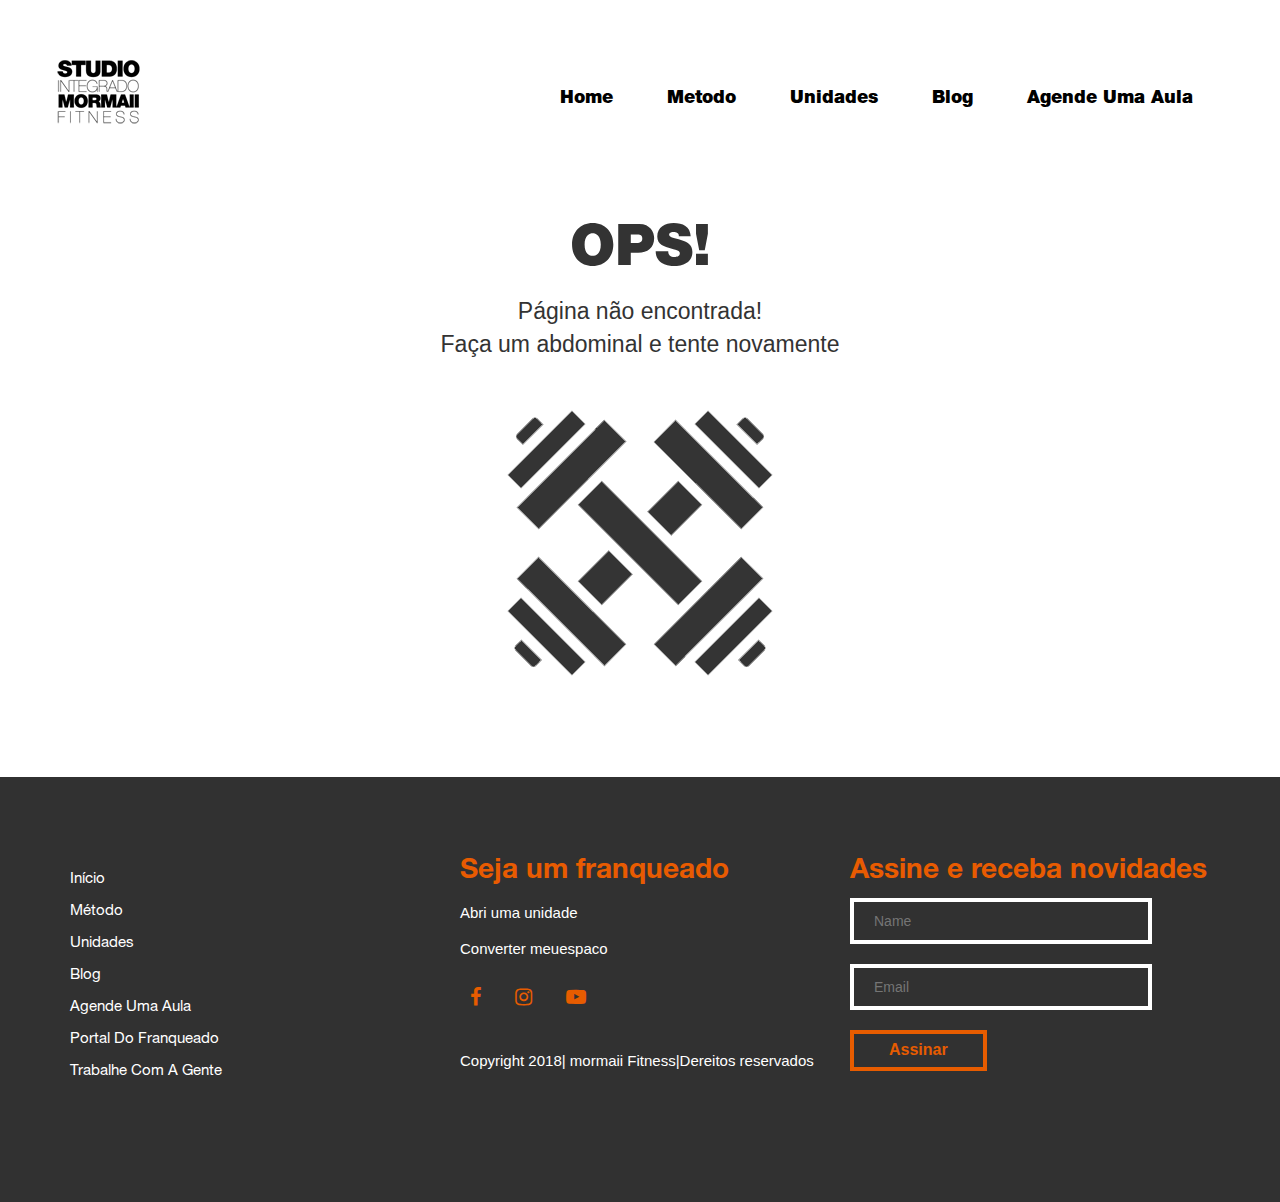
<file: opspages.html>
<html>
<head>
<title>OPS</title>
<meta charset="utf-8">
<meta name="viewport" content="width=device-width, initial-scale=1.0, maximum-scale=1.0, user-scalable=0" />
<link rel="stylesheet" href="css/style.css">
<link rel="stylesheet" href="css/bootstrap.min.css">
<link rel="stylesheet" href="css/font-awesome.min.css">
<link rel="stylesheet" href="css/slick.min.css">
<link rel="stylesheet" href="css/slick-theme.min.css">
<link rel="stylesheet" href="css/responsive.css">
</head>

<body>
<section class="padd ops-head">
  <header class="top-nav">
    <nav class="navbar"data-spy="affix" data-offset-top="90">
      <div class="container">
        <div class="navbar-header"> <a class="navbar-brand logo" href="#"><img src="images/logo-black2.png"></a> </div>
        <div class="collapse navbar-collapse" id="myNavbar">
          <ul class="nav navbar-nav navbar-right">
            <li class="active"><a href="#">Home</a></li>
            <li><a href="#">metodo </a></li>
            <li><a href="#">unidades </a></li>
            <li><a href="#">blog</a></li>
            <li class="mar-right"><a href="#">agende uma aula</a></li>
          </ul>
        </div>
      </div>
    </nav>
  </header>
  <!-- Modal Nav -->
  <div class="modal-nav-background"></div>
  <div class="modal-nav">
    <nav>
      <div class="modal-nav-container">
        <ul class="modal-nav-main-menu">
          <li><a href="#">Home</a></li>
          <li><a href="#">metodo</a></li>
          <li><a href="#">unidades</a></li>
          <li><a href="#">blog</a></li>
          <li><a href="#">agende uma aula</a></li>
        </ul>
      </div>
    </nav>
  </div>
  
  <!-- Modal Menu Button -->
  <button class="modal-menu-button">
  <div class="hamburger"> <span></span> <span></span> <span></span> </div>
  </button>
</section>
<section class="ops-height">
  <div class="container">
    <div class="row">
      <div class="col-md-12">
        <div class="ops">
          <h1>OPS!</h1>
          <p>Página não encontrada!<br>
            Faça um abdominal e tente novamente</p>
          <img src="images/ops.png"> </div>
      </div>
    </div>
  </div>
</section>
<section class="footer padd2">
  <div class="container">
    <div class="row">
      <div class="col-md-4 col-md-4">
        <div class="footer-haed">
          <ul>
            <li><a href="#">Início</a></li>
            <li><a href="#">Método </a></li>
            <li><a href="#">Unidades </a></li>
            <li><a href="#">Blog</a></li>
            <li><a href="#">agende uma aula</a></li>
            <li><a href="#">Portal do Franqueado</a></li>
            <li><a href="#">Trabalhe com a gente</a></li>
          </ul>
        </div>
      </div>
      <div class="col-md-4 col-sm-4">
        <div class="footer-haed">
          <h3>Seja um franqueado</h3>
          <p>Abri uma unidade</p>
          <p>Converter meuespaco</p>
          <div class="copyright">
            <ul class="list-icon">
              <li class="active"><a href="#"><i class="fa fa-facebook"></i></a></li>
              <li><a href="#"><i class="fa fa-instagram"></i></a></li>
              <li><a href="#"><i class="fa fa-youtube-play"></i></a></li>
            </ul>
            <p> Copyright 2018| mormaii Fitness|Dereitos reservados</p>
          </div>
        </div>
      </div>
      <div class="col-md-4 col-sm-4">
        <div class="footer-haed">
          <h3>Assine e receba novidades</h3>
          <form>
            <input type="text" name="Name" placeholder="Name">
            <input type="text" name="Email" placeholder="Email">
            <button type="button" class="btn btn-form">Assinar</button>
          </form>
        </div>
      </div>
    </div>
  </div>
</section>

<!--js---> 
<script type="text/javascript" src="js/jquery.min.js"></script> 
<script type="text/javascript" src="js/bootstrap.min.js"></script> 
<script type="text/javascript" src="js/slick.min.js"></script> 
<script type="text/javascript" src="js/custom.min.js"></script> 
<!--end of js--->

</body>
</html>
</file>
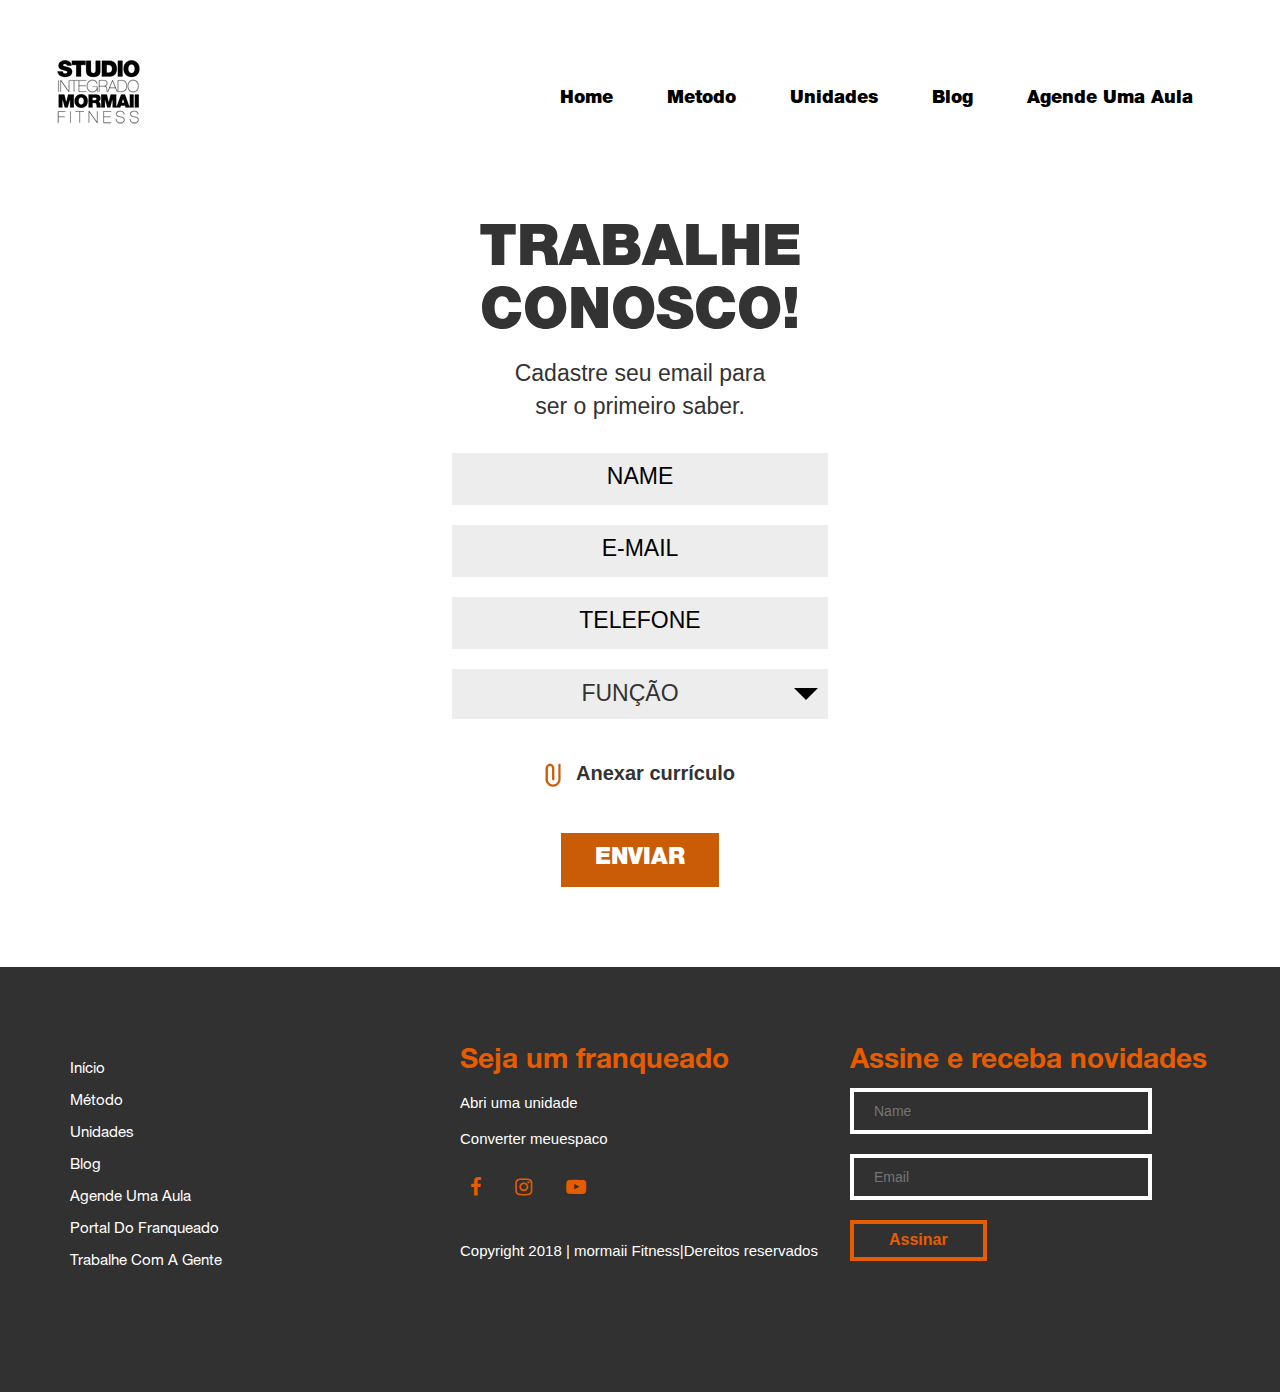
<file: Trabalhe.html>
<html>
<head>
<title>Trabalhe</title>
<meta charset="utf-8">
<meta name="viewport" content="width=device-width, initial-scale=1.0, maximum-scale=1.0, user-scalable=0" />
<link rel="stylesheet" href="css/style.css">
<link rel="stylesheet" href="css/bootstrap.min.css">
<link rel="stylesheet" href="css/font-awesome.min.css">
<link rel="stylesheet" href="css/slick.min.css">
<link rel="stylesheet" href="css/slick-theme.min.css">
<link rel="stylesheet" href="css/responsive.css">
</head>
<body>
<section class=" padd">
  <header class="top-nav">
    <nav class="navbar" data-spy="affix" data-offset-top="90">
      <div class="container">
        <div class="navbar-header"> <a class="navbar-brand logo" href="#"><img src="images/logo-black2.png"></a> </div>
        <div class="collapse navbar-collapse" id="myNavbar">
          <ul class="nav navbar-nav navbar-right">
            <li class="active"><a href="#">Home</a></li>
            <li><a href="#">metodo </a></li>
            <li><a href="#">unidades </a></li>
            <li><a href="#">blog</a></li>
            <li class="mar-right"><a href="#">agende uma aula</a></li>
          </ul>
        </div>
      </div>
    </nav>
  </header>
</section>
<!-- Modal Nav -->
<div class="modal-nav-background"></div>
<div class="modal-nav">
  <nav>
    <div class="modal-nav-container">
      <ul class="modal-nav-main-menu">
        <li><a href="#">Home</a></li>
        <li><a href="#">metodo</a></li>
        <li><a href="#">unidades</a></li>
        <li><a href="#">blog</a></li>
        <li><a href="#">agende uma aula</a></li>
      </ul>
    </div>
  </nav>
</div>
<!-- Modal Menu Button -->
<button class="modal-menu-button">
<div class="hamburger"> <span></span> <span></span> <span></span> </div>
</button>
<section class="padd2 TRABALHE">
  <div class="container">
    <div class="row">
      <div class="col-md-12">
        <div class="ops">
          <h1>TRABALHE <br>
            CONOSCO!</h1>
          <p>Cadastre seu email para<br>
            ser o primeiro saber.</p>
        </div>
        <div class="form-enver">
          <input type="type" name="name" placeholder="Name">
          <br>
          <input type="type" name="E-MAIL" placeholder="E-MAIL">
          <br>
          <input type="type" name="TELEFONE" placeholder="TELEFONE">
          <br>
          <div class="select" tabindex="1">
            <input class="selectopt" name="test" type="radio" id="opt1" checked>
            <label for="opt1" class="option">FUNÇÃO</label>
            <input class="selectopt" name="test" type="radio" id="opt2">
            <label for="opt2" class="option">FUNÇÃO1</label>
            <input class="selectopt" name="test" type="radio" id="opt3">
            <label for="opt3" class="option">FUNÇÃO2</label>
            <input class="selectopt" name="test" type="radio" id="opt4">
            <label for="opt4" class="option">FUNÇÃO3</label>
            <input class="selectopt" name="test" type="radio" id="opt5">
            <label for="opt5" class="option">FUNÇÃO4</label>
          </div>
        </div>
        <div class="buttonever">
          <div id='divHabilitSelectors' class="input-file-container">
            <input class="input-file" id="fileupload" name="files" type="file" multiple>
            <label for="fileupload" class="input-file-trigger" id='labelFU' tabindex="0"><img src="images/icon.png">Anexar currículo</label>
          </div>
          <button type="button" class="btn btn-enver-btn" >ENVIAR</button>
        </div>
      </div>
    </div>
  </div>
</section>
<section class="padd2 footer">
  <div class="container">
    <div class="row">
      <div class="col-md-4 col-sm-4">
        <div class="footer-haed">
          <ul>
            <li><a href="#">Início</a></li>
            <li><a href="#">Método </a></li>
            <li><a href="#">Unidades </a></li>
            <li><a href="#">Blog</a></li>
            <li><a href="#">agende uma aula</a></li>
            <li><a href="#">Portal do Franqueado</a></li>
            <li><a href="#">Trabalhe com a gente</a></li>
          </ul>
        </div>
      </div>
      <div class="col-md-4 col-sm-4">
        <div class="footer-haed">
          <h3>Seja um franqueado</h3>
          <p>Abri uma unidade</p>
          <p>Converter meuespaco</p>
          <div class="copyright">
            <ul class="list-icon">
              <li class="active"><a href="#"><i class="fa fa-facebook"></i></a></li>
              <li><a href="#"><i class="fa fa-instagram"></i></a></li>
              <li><a href="#"><i class="fa fa-youtube-play"></i></a></li>
            </ul>
            <p> Copyright 2018 | mormaii Fitness|Dereitos reservados</p>
          </div>
        </div>
      </div>
      <div class="col-md-4 col-sm-4">
        <div class="footer-haed">
          <h3>Assine e receba novidades</h3>
          <form>
            <input type="text" name="Name" placeholder="Name">
            <input type="text" name="Email" placeholder="Email">
            <button type="button" class="btn btn-form">Assinar</button>
          </form>
        </div>
      </div>
    </div>
  </div>
</section>
<!--js---> 
<script type="text/javascript" src="js/jquery.min.js"></script> 
<script type="text/javascript" src="js/bootstrap.min.js"></script> 
<script type="text/javascript" src="js/slick.min.js"></script> 
<script type="text/javascript" src="js/custom.min.js"></script> 
<!--end of js--->

</body>
</html>
</file>
<file: css/style.css>
body{margin:0px!important; padding:0px!important; overflow-x:hidden;}
@font-face {
			font-family: 'HBK';
			src: url("../helv/HelveticaNeueLT-BLACK.otf");
		}
		@font-face {
			font-family: 'HR';
			src: url("../helv/HelveticaNeueLTStd-ROMAN.otf");
		}
		@font-face {
			font-family: 'HB';
			src: url("../helv/HelveticaNeueLTStd-BOLD.otf");}
/*css home pages*/

.video-back{background-image: url(../images/banner.jpg); position: relative;
    background-repeat: no-repeat;
    background-size: cover;}
.video-back:before{position: absolute!important; content:""!important; top:0px; bottom:0px; right:0px;left:0px;
background-color: rgba(255, 255, 255, 0.79);} 
.padd{padding-top:56px;}
.text-slder .slick-prev{display:none!important;}
.text-slder .slick-next{display:none!important;}
.text-slder.slick-initialized .slick-slide:focus{outline:none!important;}
.text-slder.slick-initialized .slick-slide{height:215px!important;}
#myModal .modal-content{margin-top:122px!important;}
.top-nav .nav{padding-top:20px;}
.affix{width:100%; top:0px; background-color:#fff;z-index: 99999999;     padding: 20px 40px;}
.logo{margin-left: 17px; padding:0px!important;}
.affix .logo{padding:0px!important;}
.logo:hover{background-color:transparent!important;}
.top-nav .nav li a{color:#000; text-transform: capitalize; padding: 10px 15px!important; font-size: 18px;
   border: 2px solid transparent; font-family:'HBK','Arial','sans-serif';}
 .top-nav .nav li a:hover{border:2px solid#e75c00; background-color: transparent; padding: 10px 15px!important;
    font-size: 18px;}

     .top-nav .nav li a:focus{border:2px solid#e75c00; background-color: transparent; padding: 10px 15px!important;
    font-size: 18px;}


     .top-nav .nav li a:active{border:2px solid#e75c00; background-color: transparent; padding: 10px 15px!important;
    font-size: 18px;}
      .top-nav .nav li{margin-right: 20px;}
  .main-row61{display:none!important;}
.main-row61 .slick-initialized .slick-slide{height:500px!important;}
.button9 .btn-respo{background-color:#e75c01;      font-size: 20px;
    color: #fff;
    border-radius: 0px;     border-radius: 0px;
    padding: 10px 20px;}
    .button9 .btn-respo:hover{color:#fff;}
    .button9 .btn-respo:focus{color:#fff;}
  .button9 {background-color:#313131;    padding-top: 15px;
    padding-bottom: 19px; border-top:2px solid #fff;   
    font-family: 'HBK','Arial','sans-serif';}
.button9{text-align:center;     display: none;}
.multipal-img img{width:100%;}
.multipal-img{display:none;}
 .top-nav .nav .mar-right{margin-right: 0px;}
 .text h1{font-size: 180px;
    font-weight: 800;
    line-height: 156px;
    text-transform: uppercase; font-family: 'HBK','Arial','sans-serif'!important;color:#1a1a1a;}
  .text h3{    font-size:41px;
    font-weight: 600;
   font-family: 'HBK','Arial','sans-serif'!important;}
 .bottom-text{padding-top: 40px;}
 .text .btn{border:2px solid #000;     border-radius: 0px;   
   color: #000; margin-top: 20px; font-size: 17px;
  font-weight:600;    padding: 10px 35px;     font-family: 'HBK','Arial','sans-serif';}
  .text .btn:hover{border:2px solid #000;     border-radius: 0px; color: #000;}
  .pages-change{text-align: center;}
   .pages-change ul{padding: 0px; list-style: none;}
   .pages-change ul li a{font-size: 50px; color:#939393;}
   .pages-change ul li a:hover{font-size: 50px; color:#2f2f2f;}
    .pages-change ul li a i{line-height:0px;}
.bottom{padding-top:10px; padding-bottom:10px; color: #fff;}
.bottom p{font-size: 16px;      line-height: 20px;
font-family: 'HBK','Arial','sans-serif'; }
.close1{text-align: right;     padding-top: 18px;}
.bottom p a{color:#e75c01;  text-decoration: underline;}


.button{padding-top: 20px;}
.button .btn-ornge{    text-transform: uppercase;
    font-size: 18px!important;
    font-weight: 600;  font-style: italic; border: 2px solid#e75c01; color:#e75c01;     background: transparent;
    border-radius: 0px;}
.button .btn-ornge:hover{text-transform: uppercase;
    font-size: 18px;
    font-weight: 600;  font-style: italic; border: 2px solid#e75c01; color:#e75c01;     background: transparent;
    border-radius: 0px;}
    .button .btn-ornge:focus{    text-transform: uppercase;
    font-size: 18px;
    font-weight: 600;  font-style: italic; border: 2px solid#e75c01; color:#e75c01;     background: transparent;
    border-radius: 0px;}

.padd1{padding-top: 90px; padding-bottom: 80px;}
@import url(https://fonts.googleapis.com/css?family=Open+Sans);



.search {
  width: 100%;
  position: relative
}

.searchTerm {
  float: left;
  width: 93%;
   font-size: 30px;

  padding:0px;
 height: 37px;
  border: none;
  outline: none;
  color: #000;
  border-bottom: 1px solid #000;
}

.searchTerm:focus{
  color:#2b2b2b;
}

.searchButton {
  position: absolute;  
  right: 27px;
  width: 40px;
  height: 36px;
  border: 1px solid #e65d00;
  background: #e65d00;
  text-align: center;
  color: #fff;
  cursor: pointer;
  font-size: 20px;
}

/*Resize the wrap to see the search bar change!*/
.wrap{
  width:97%;
  position: absolute;
  top: 50%;
  left: 51%;
  transform: translate(-50%, -50%);
}
.responsive-block1{display:none;}

.padd2{padding-top: 60px; padding-bottom: 80px;}

.slick-initialized .slick-slide{text-align: center!important;}
.slick-slide{height:300px!important;}
.slider .slick-slide img{display: inline-block;}
.slider1 .slick-slide img{display: inline-block;}
.slider2 .slick-slide img{display: inline-block;}
.slick-dots{display: none!important;}
.sliderhead{text-align: center;     margin-top: 30px;}
.slick-dotted.slick-slider{margin-bottom: 0px!important;}
.sliderhead h1{margin-top:0px; font-size: 30px;
    font-weight: 800;
    text-transform: uppercase;}
    .sliderhead p{font-family: 'HR','Arial','sans-serif'!important;     text-transform: capitalize;
    font-size: 18px;}
    .sliderhead .main-ul{padding:0px;     margin-top: 20px;
        text-align: center; list-style: none;}
     .sliderhead .main-ul li{display:inline-block;     margin-left: 20px;}
.sliderhead .main-ul a{border: 1px solid#000; padding: 8px 9px; font-weight: 600;
    color: #000;
    text-transform: uppercase;}
.sliderhead .main-ul li p{margin-top: 13px;}
.sliderhead .main-ul a:hover{text-decoration: none;}

.sliderhead ul{list-style: none; text-align: left;}
.sliderhead ul .fa-phone{background-color:#131313;        padding: 6px 10px 6px 10px;    color: #fff;}
.sliderhead ul .fa-whatsapp{background-color:#131313;            padding: 6px 9px 6px 10px;    color: #fff;}
.sliderhead ul .fa-envelope{background-color:#131313;          padding: 6px 8px 6px 9px;     color: #fff;}
.sliderhead ul li{margin-bottom: 5px;}
.sliderhead ul li a{text-decoration: none; color: #131313;     font-weight: 600;}
.sliderhead ul li a span{ color:#e75c01;     font-weight: 600;}
.btn-btn1{background-color:#e65d00; color: #fff; font-size: 15px!important; 
	font-weight: 600!important;border-radius: 0px!important;  padding:8px 20px!important;     font-family: 'HBK','Arial','sans-serif';}
.btn-btn1:hover{color:#fff!important;}
.btn-btn1:focus{color:#fff!important;}
.pagination1{text-align: center;     border-top: 2px solid #cccc;
    margin-top: 100px;     width: 64%;
    width: 60%; 
     margin-right: auto;
    margin-left: auto;}
.pagination1 ul{padding: 0px; list-style: none;     padding-top: 40px;}
.pagination1 ul li{display: inline-block; margin-left: 10px;}
.pagination1 ul li a{border: 4px solid #acacac;        padding: 3px 9px;
    font-size: 20px;
    font-weight: 600;
    color: #acacac;}
    .pagination1 ul li a:hover{text-decoration: none;}
   .button-box{margin-top: 25px;}
  .text-slder{text-align: center;}
  .testi{background-color:#1a1a1a; padding-bottom:0px;}
  .text-slder h3{color: #fff;     font-size: 30px;}
  .test-name{padding-top: 50px; color: #fff;}
    .test-name p{font-weight: 600;     margin-bottom: 0px;}
    .test-name h4{    text-transform: uppercase;
    font-weight: 600; margin-top:2px;     margin-bottom: 2px;}
  .test-name i{color:#ffc800;}

.add img{width:100%; height: 220px;}
.img-text img{ width: 100%; }
.img-text{text-align: center;}
.img-text h4{font-size: 30px; font-weight: 600;     padding-top: 20px; padding-bottom:5px;}
.img-text p{    font-size: 16px; font-weight: 600;     padding-bottom: 20px;}
.img-text p span{color:#e75c00;}
.btn-btn2{border: 4px solid#e75c01;border-radius: 0px;     color: #e75c01; 
	background-color: transparent;font-size: 20px;font-weight: 600;
    padding:8px 30px;     font-family: 'HBK','Arial','sans-serif';text-transform:uppercase;}
  .main-bor{position: relative; }
  .main-bor:before{ content:"";position: absolute; bottom:0px; border-bottom: 4px solid#e75c01; 
    width: 70%;}
.btn-border3{ text-align: center; padding-top: 100px;}
.acss-button{text-align: center;     padding-top: 71px;
    padding-bottom: 80px;}
.acss-button .btn-btn3{background-color: #e75c01; color:#fff; 
     border-radius: 0px!important;      font-weight: 600!important;
    font-size: 18px;    font-family: 'HBK','Arial','sans-serif'; padding:8px 30px!important;}
.btn-btn3:hover{color: #fff!important;}
.btn-btn3:focus{color: #fff!important;}
.top-head{text-align: center;}
.top-head h2{text-transform: uppercase;     font-weight: 600;
    font-size: 48px;     color: #fff;     padding-bottom:20px; font-family: 'HBK','Arial','sans-serif'!important;}
.bg-color1{background-color:#01b0ab; }
.top-head p{color: #fff;    padding-bottom: 30px;    font-size: 20px; font-family:'HR','Arial','sans-serif';}
.btn-bor3{background-color:transparent!important; border:4px solid #fff!important;   
  border-radius: 0px!important;
    color: #fff;
    padding: 8px 20px!important;
    font-size: 18px!important;
    font-weight: 600!important;}
.btn-bor3:hover{color:#fff!important;}
.btn-bor3:focus{color:#fff!important; }
.one{text-align: right;     margin-top: 11px;}
.one a{border: 4px solid #fff;     font-size: 25px;
    font-weight: 600;    padding: 4px 12px; color: #fff;}
.one a:hover{color:#fff!important; text-decoration: none;}
.one a:focus{color:#fff!important; }
.one-text p{color: #fff;     font-family:'HR','Arial','sans-serif'; font-size:20px;}
.main-one-bottom{margin-top: 50px;}
.main-space{margin-bottom:20px;}
.slider-div-img img{width: 100%;}
.slider-div-img .slick-prev {display: none!important;}
.slider-div-img .slick-next{display: none!important;}
.slider-div-img .slick-slide{height:134px!important;}
.img-icon{position: relative;}
.icon{position: absolute; width: 100%; bottom: 8px;     text-align: left;     padding-left: 9px;}
.icon a{color:#1a1a1a; font-weight: 600!important;}
.icon a:hover{color:#1a1a1a;}
.icon-flot{float: right; padding-right: 10px;}
.footer{background-color:#313131;}
.footer-haed ul{    padding: 0px;
    list-style: none;
    margin-bottom: 35px;
    margin-top: 26px;
}
.footer-haed ul li a{color:#fff;     text-transform: capitalize;
    font-size:15px;font-family: 'HR','Arial','sans-serif';}
 .footer-haed ul li a:hover{color:#e75c00;text-decoration:none; transition: 0.4s;}
.footer-haed ul li{line-height:30px;}
.footer-haed h3{color:#e85b01;  font-size:28px;     font-family: 'HB','Arial','sans-serif';}
.footer-haed p{color:#fff;     font-size: 15px;     margin-top: 14px;}
.list-icon li{display: inline-block; margin-left: 10px;}
.list-icon li a{  font-size: 20px!important;  border: 2px solid transparent;     padding: 6px 8px; color:#e75c00!important;}
.list-icon li a:hover{    border: 2px solid #e85b01;     padding: 6px 8px; transition: 0.4s;}
.list-icon .active{margin-left: 0px!important;}
.footer-haed input{    width: 84%;
    margin-bottom: 20px;
    padding: 9px 20px; background-color: transparent; border:4px solid #fff; color:#fff!important;}
.btn-form{background-color: transparent; border:4px solid #e75c00!important; color:#e75c00; 
	font-size:16px!important;     padding: 5px 35px!important;
    border-radius: 0px!important; font-weight: 600!important;}
.btn-form:hover{color: #e75c00!important;}
.btn-form:focus{color: #e75c00!important;}

/*end of home pages*/


/*Metodologia css*/

.bg-two{background-image: url(../images/banner1.jpg);     padding-top: 0px;
    background-repeat: no-repeat;
    background-size: cover; position: relative;}
.bg-two .navbar{background-color:#fff;     padding-top: 37px;
    padding-bottom: 44px}

.bg-two:before {
    content: "";
    position: absolute;
    top: 0px;
    bottom: 0px;
    left: 0px;
    right: 0px;
    background-color: rgba(255, 255, 255, 0.59);}
.over-text h1{color: rgba(191, 78, 13, 0.76);}
.meto-h2{text-align: center;}
.meto-h2 h2{color:#000;  font-size: 57px;font-weight: 600;     font-family: 'HBK','Arial','sans-serif'!important;}
.meto-h2 p{font-size: 23px;     padding-top: 35px;
    padding-bottom: 54px;     font-family: 'HR','Arial','sans-serif'!important;}
.meto-img img{width:100%;}
.met-one .one a{border: 4px solid #202020;
    font-size: 25px;
    font-weight: 600;
    padding: 4px 12px;
    color: #202020;}

 .met-one .one a:hover{color:#202020!important;text-decoration:none;}
 .met-one .one a:focus{color:#202020!important;text-decoration:none;}
 .met-one  .one-text p{color:#202020; margin-top:5px;}
 .met-one .main-space{margin-bottom: 40px;}
.modal-video{text-align: center;     margin-top: 50px;}
.modal-video .btn{    border: 2px solid#000;
    border-radius: 0px;     padding: 10px 41px; color:#000; font-size: 23px; font-weight: 600;}
 .modal-video .btn i{font-size:25px;}
.img4 img{width:100%;}
.content{text-align: center;     margin-top: 60px;}
.content h2{font-weight:600; font-size:47px; font-family: 'HBK','Arial','sans-serif'!important;}
.content p{font-size:23px;     margin-top: 40px;
    margin-bottom: 45px;    font-family: 'HR','Arial','sans-serif'!important;}
.content .btn-orngre{background-color:#e75c01;; color:#fff; font-size:23px; border-radius:0px;     font-weight: 800;
    padding: 8px 30px; }
.content .btn-orngre:hover{color:#fff;}
.content1{margin-top: 110px;}
.content1 a{font-size: 47px; 
    line-height: 53px; color:#e75c01;;   
    font-weight: 600;     text-transform: uppercase; font-family: 'HBK','Arial','sans-serif'!important;}
 .content1 a:hover{text-decoration: none; color:#ca5c08; }
  .content1 a:focus{text-decoration: none; color:#ca5c08; }
.content1 p{margin-bottom:100px;}
.img-no-space img{width: 100%;}
.col-right{padding-right:0px!important}
.col-left{padding-left:0px!important}
.img-no-space{text-align: center;}
.img-no-space{padding: 399px 0px;
    background-repeat: no-repeat;
    background-size: cover;}
.img-no-space h1{color:#fff;     font-weight: 600;
    font-size: 76px; font-family: 'HBK','Arial','sans-serif'!important;}


.img-no-space1{    padding-top: 100px;
    padding-bottom: 612px;
    background-repeat: no-repeat;
    background-size: cover;}

    .img-no-space2 h1{color:#fff;     font-weight: 600;
    font-size: 76px;     text-align: center;}


.img-no-space2{padding: 356px 0px;
    background-repeat: no-repeat;
    background-size: cover;}

.img-no-space1 h1{color:#000;     font-weight: 600;
    font-size: 76px; text-align: center;}

 .bottom-text4{text-align:center;}
 .bottom-text4 p{font-size: 23px;    font-family: 'HR','Arial','sans-serif'!important;}
.youtube-video{padding-top:0px; padding-bottom:20px;}
.video{text-align: center; padding-top:30px; background-color: #343434;margin-top: 60px;}
.text-SEGURANÇA{text-align: center; margin-top:60px;}
.text-SEGURANÇA h2{font-size:47px; font-weight:600;    font-family: 'HBK','Arial','sans-serif'!important;}
.text-SEGURANÇA p{font-size:23px; margin-top:30px;    font-family: 'HR','Arial','sans-serif'!important;}
.btn-bot{padding-left:35px!important; padding-right:35px!important;}

/*end of Metodologia css*/


/*ops css*/
.ops{text-align: center;}
.ops h1{font-size:57px;font-weight:600;}
.ops p{font-size:23px;}

/*end of ops css*/



/*Trabalhe css*/
.ops{text-align: center;}
.ops h1{font-size:57px;font-weight:600; font-family: 'HBK','Arial','sans-serif'!important;}
.ops p{font-size:23px;     margin-bottom: 30px;}
.TRABALHE{padding-top:60px;}
.form-enver{text-align: center;}
.form-enver ::placeholder{text-align: center!important; text-transform:uppercase; font-size: 23px; color:#000;}
.form-enver input{background-color:#ededed; border:0px;     padding: 16px;    width: 33%; margin-bottom:20px;}


.select {
  display:flex;
  flex-direction: column;
  position:relative;
     width: 33%;
  height:40px;
  margin:auto!important;
}

.option {
  padding:8px 30px 0 10px;
  min-height:50px;
  font-size:23px; 
  font-weight: 100;
  align-items:center;
  background:#ededed;
  border-top:#ededed solid 1px;
  position:absolute;
  margin-bottom: 0px;
  top:0;
  width: 100%;
  pointer-events:none;
  order:2;
  z-index:1;
  transition:background .4s ease-in-out;
  box-sizing:border-box;
  overflow:hidden;
  white-space:nowrap;
  
}

.option:hover {
  background:#d3d0d0;
}

.select:focus .option {
  position:relative;
  pointer-events:all;
}

.select input {
  opacity:0;
  position:absolute;
  left:-99999px;
}

input:checked + label {
  order: 1;
  z-index:2;
  background:#ededed;
  border-top:none;
  position:relative;
}

input:checked + label:after {
  content:'';
  width: 0; 
	height: 0; 
	border-left: 12px solid transparent;
	border-right: 12px solid transparent;
	border-top: 12px solid #000;
  position:absolute;
  right:10px;
  top:calc(50% - 6.5px);
  pointer-events:none;
  z-index:3;
}

input:checked + label:before {
  position:absolute;
  right:0;
  height: 40px;
  width: 40px;
  content: '';
  background:#ededed;
  top:0px;
}


.buttonever{text-align: center; margin-top:50px;}
.buttonever a{font-size: 24px; color:#ca5c08; text-decoration: underline;}
.buttonever a:hover{color:#ca5c08;     text-decoration: underline;}
.buttonever a:focus{color:#ca5c08; text-decoration:none;}
.buttonever img{margin-right: 15px;}
.btn-enver-btn{background-color:#ca5c08; font-size: 23px!important; font-weight: 600!important;
 padding: 10px 33px!important; color:#fff!important; border-radius:0px!important; margin-top: 40px;
font-family: 'HBK','Arial','sans-serif';}

/*end of Trabalhe css*/



/* Unidades css*/
.slider4 .slick-slide {height:210px!important; padding-bottom:30px;}
.slider5 .slick-slide {height:210px!important;padding-bottom:30px;}
.slider6 .slick-slide {height:210px!important;padding-bottom:30px;}

.slider4 .slick-slide img{display:inline-block; width:360px!important;}
.slider5 .slick-slide img{display:inline-block; width:360px!important;}
.slider6 .slick-slide img{display:inline-block;width:360px!important;}

.sliderhead input{background-color:#e4e4e4; border:0px; padding:10px 20px; border-radius:0px!important;}
.sliderhead input::placeholder{text-align: center; text-transform: uppercase;}

.container2{
  position: relative;
  width: 100%;
}


.image {
  display: block;
  width: 100%;
  height: auto;
}

.overlay {
  position: absolute;
 
  bottom: 0;
  left: 0;
  right: 0;
  height: 20%;
  width: 100%;
  opacity: 0;
  transition: .5s ease;
  background-color:rgba(182, 97, 32, 0.8);
}


.container2:hover .overlay {
  opacity: 1;
}

.container2 .text {
  color: white;
  font-size: 18px;
  position: absolute;
   font-weight: 600;
  top: 50%;
  left: 50%;
  -webkit-transform: translate(-50%, -50%);
  -ms-transform: translate(-50%, -50%);
  transform: translate(-50%, -50%);
  text-align: center;
}

.map{background-color:#232424;     border-bottom: 2px solid #fff;}
.map-head{text-align: center;     padding-top: 50px; padding-bottom: 45px;}
.map-h1{text-align: center; padding-top:100px;}
.map-head h1{ text-transform: uppercase; color:#fff; font-size:57px; font-weight:600; font-family: 'HBK','Arial','sans-serif'!important;}
.map-h1 h1{ color:#fff; font-size:35px; font-weight:600;     text-transform: uppercase; text-align: center;     
	margin-bottom: 45px;     font-family: 'HBK','Arial','sans-serif'!important;}
.map-h1 .btn-arrow{background-color:transparent; border:3px solid#e85b01; color:#fff!important;   
  margin-bottom: 21px;     border-radius: 0px;     width: 50%;     position: relative;     padding: 10px ;
    font-size: 23px;}
.map-h1 .btn-arrow i{position: absolute; right:11px; }
.map-img img{width:100%;}
.map-bot{padding-top:60px;}
.loction .right{text-align:right;}
.loction p a{color:#fff; font-size:28px; }
.loction p a:hover{color:#fff; text-decoration:none;}
.loction p a:focus{color:#fff; text-decoration:none;}

/*end  of Unidades css*/


/* blog css*/
.bg-blog {background-image:url(../images/blog-banner.jpg); background-size: cover;
    background-repeat: no-repeat; padding-top:0px; position: relative;     height: 560px;}
.bg-blog:before{position: absolute;; top:0px; bottom:0px; left: 0px; right:0px;   
   background-image: linear-gradient(rgba(255, 255, 255, 0.12) , white); content:"";}
.bg-blog .navbar{    background-color: #fff;
    padding-top: 37px;
    padding-bottom: 50px;}
.blog-top{text-align: center; position: relative;top: -154px;}
.blog-top h1{font-size:51px;     margin-bottom: 40px;     font-weight: 600;    
 font-family: 'HBK','Arial','sans-serif'!important}
.blog-top  p{font-size:22px;     margin-bottom: 40px;     font-weight: 600;}
.blog-top  p span{color:#ca5c08;}
.blog-top .btn-blog{background-color:#e75c01;; color:#fff; font-weight:600; font-size:22px; border-radius:0px;
    padding: 6px 40px;     font-family: 'HBK','Arial','sans-serif';}
.blog-top .btn-blog:hover{color:#fff;}
.blog-top .btn-blog:focus{color:#fff;}
.border-bott-blog{padding-left:0px!important;}
.blog-top:before{    content: "";
    position: absolute;
    bottom: -70px;
    border-bottom: 2px solid#ca5c08;
       width: 70%;
    left: 0px;
    right: 0px;}

.input-box{padding-bottom:50px;}
.blog-list{text-align: center;     margin-top:20px;}
.blog-list h4{font-size:30px;     font-weight: 600;}

.blog-list p {
    font-size: 16px;
    font-weight: 600;
    padding-bottom: 20px;}
.blog-list p span {
    color: #e75c00;
    margin-left:15px;}
.blog-pdd .pagination1{margin-top:10px;}
.blog-p{padding-top:50px; padding-bottom:20px;}
.new-letter{background-color:#343434; text-align: center;    color: #ffff;}
.new-letter h1{font-size:44px; font-weight:600;     margin-top: 0px;margin-bottom: 50px;}
.nwe-input{text-align: center;}
.nwe-input input{width:100%;     text-align: center; background-color:#454545; border:0px; border-radius:0px;  
   padding: 10px;     margin-top: 5px;}
.nwe-button{text-align:left;}
.nwe-button button{width:100%;}
.nwe-button .btn-sutdio{background-color:#ca5c08; border-radius:0px; font-size:19px;font-weight:600;padding:10px;}
.nwe-button .btn-sutdio:hover{color:#fff;}
.youtube1 {
    background-color: #3c3c3c;
    border-bottom: 2px solid#fff;
}
.nwe-button .btn-sutdio:focus{color:#fff;}
.blog-row{padding-bottom:100px; padding-left: 10%;padding-right: 10%; }
.main-div-video{background-color:#3c3c3c;     border-bottom: 2px solid#fff;}
.main-flud{padding:0px!important;}
.sidebar-img{text-align: center;  width: 50%;
    margin: auto;}
.side-img img{width:100%;     margin-bottom: 22px;
    margin-top: 30px;}
.sidebar-img img{width:100%;}
/*end of  blog css*/


/* blog-postcss*/
.bg-blog-post{background-image:url( ../images/blog-post.jpg);     height: 755px;
    background-repeat: no-repeat;
    background-size: cover; padding-top:0px;}
.bg-blog-post .navbar {
    background-color: #fff;
       padding-top: 37px;
    padding-bottom: 30px
}
.blog-post1 p{font-size: 22px;
    margin-bottom: 40px;
    font-weight: 600; color:#000!important;}
.blog-post1 h1{    font-size: 51px;
    margin-bottom: 40px;
    font-weight: 600;     font-family: 'HBK','Arial','sans-serif'!important; }
.blog-post1 p span {
    color: #ca5c08;
}
.blog-post1{text-align: center;  }
.blog-post p{font-size:22px; color:#919191;  margin-bottom: 41px;}
.img-post img{width:70%;     margin-bottom: 31px;}
.img-post{margin-top:53px;}
.img-post .btn-post{background-color:transparent; border:4px solid#a9a9a9;    color: #a9a9a9!important; border-radius:0px;
    padding: 6px 40px!important; font-size: 23px;}
.comments{padding-top: 0px;}
.comments-h1 h1{font-size:25px;color:#5a5a5a;}
.comments-h1 h2{text-align:right; font-size:23px; color:#868686;}
.comments-h1 h2 select{border:2px solid #545454;}
.comments-bor{position:relative; }
.comments-bor:before{content:""; position: absolute;bottom:0px; border-bottom:2px solid #868686; width:98%;
    left: 15px;}
.img-comment img{width:100%;     height:60px;}
.img-comment input{width:100%;  padding: 11px; font-size:23px;}
.comments-top{margin-top:40px;}
.preft{padding-top:30px;}
.img-comment h4{margin-top: 0px; color:#545454;     font-weight: 600;     margin-bottom: 3px;     font-size: 23px;}
.img-comment p{font-size:23px;     margin-bottom: 0px;}
.img-comment ul{padding:0px; list-style: none; margin-top:0px;}
.img-comment ul li{display: inline-block; margin-left: 7px;}
.img-comment ul li a{font-size:20px; color:#777777;}
.img-comment ul li a:hover{text-decoration:none;}
.img-comment ul li a i{color:#567ab7;}
.img-comment .active{margin-left:0px;}
.preft1{ padding-top: 30px;    padding-left: 59px;}
.border-bottom-post{border-top:3px solid #9e9e9e; margin-top: 81px;}
.main-post{padding-top:0px; position: relative;     margin-bottom: 67px;}
.main-post:before{position: absolute; content: ""; bottom: 0px; border-bottom:2px solid #e75c01; width: 37%;}
.main-post h2{
    font-size: 45px!important;
    margin-bottom: 40px;
    font-weight: 600;     font-family: 'HBK','Arial','sans-serif'!important;}

.footer-row{padding-bottom:100px;}
.nn1{display: none;}
.footer-haed{text-align: left;}

/*video slider*/
#video_player {
     width: 90%;
  line-height: 0;
  font-size: 0;
  background: #000;
  margin:auto;
}
#video_player video,
  #video_player figcaption {
    display:-webkit-box;
    vertical-align: top;
}
#video_player figcaption {
  width: 33.33333333%;
}
#video_player figcaption a {
  display: block;
  opacity: .5;
  transition: 1s opacity;
}
#video_player figcaption a img,
  figure video {
    width: 100%;
    height: auto;
}
#video_player figcaption a:hover {
  opacity: 1;}
/*end of blog-postcss*/



/*Studio css*/
.bg-sudio{background-image: url(../images/back-sudio.jpg);
    background-repeat: no-repeat;
    background-size: cover;
    position: relative;     height: 759px;}
.bg-sudio:before{content: ""; position: absolute; top: 0px; bottom: 0px; right: 0px; left: 0px; 
background-color: rgba(255, 255, 255, 0.79);}
.img-slider .slick-next:before{color:#fff!important;}
.text-sudeo{text-align:center;     padding-top: 100px;}
.text-sudeo h1{font-size:60px; font-weight:600;     font-family: 'HBK','Arial','sans-serif'!important;}
.text-sudeo h3{font-size:25px;}
.img-slider .slick-slide{height:559px!important}
.sliderhead2{margin-top:-229px;}
.img-slider .slick-prev:before, .slick-next:before{color:#fff!important;}
.mainslider{text-align:left;}
.mainslider .main-ul{text-align: left;}
.mainslider .main-ul .active{margin-left:0px;}
.mainslider .main-ul li p{text-align: center;}
.mainslider ul{padding: 0px;}
.button-box .btn-btn6{background-color:#4daea9; color: #fff;
    font-size: 19px;
    font-weight: 600;
    padding: 10px 60px;     margin-bottom: 20px;    border-radius: 0px;}
.button-box .btn-btn6:hover{color:#fff;}
.button-box .btn-btn6:focus{color:#fff;}

    .button-box .btn-btn7{background-color:#4daea9; color: #fff;
    font-size: 19px;
    font-weight: 600;
       padding: 4px 77px;    margin-bottom: 20px;     border-radius: 0px;}
.button-box .btn-btn7:hover{color:#fff;}
.button-box .btn-btn7:focus{color:#fff;}
.buton-right{text-align:right;}
.buton-right .btn-btn8{font-size:23px; background-color:#ca5c08; color:#fff;     padding: 10px 25px;
    border-radius: 0px; margin-top: 36px;     font-family: 'HBK','Arial','sans-serif';}
.buton-right .btn-btn8:hover{color:#fff;}
.buton-right .btn-btn8:focus{color:#fff;}
.sliderhead2{padding-bottom:60px;}
.video4{text-align: center;}
.head9{text-align: center;}
.head9 h2{font-size:57px; font-weight: 600; text-transform: uppercase; margin-bottom: 60px;
    font-family: 'HBK','Arial','sans-serif'!important;}
.star{padding-top:30px; padding-bottom:30px;}
.star1{text-align: center;}
.star1 a{color:#353535; font-size:80px;}
.star1 a:hover{color:#353535; font-size:80px;}
.star1 p{font-size: 21px;}
.slider-slig .slick-slide{height:410px!important; text-align: center;}
.slider-slig .slick-slide img{display: inline-block!important;}
.slider-slig  .slick-prev:before, .slick-next:before{color:#000!important;}
.slider-slig  .slick-prev{left: -30px;}
.slider-slig .slick-next{right:-24px!important;}
.pagesbottom{position:relative;}
.pagesbottom ul{ position: absolute; width:100%;top:300px; }
/* end of Studio css*/




/* Modal Menu Button
----------------------------- */

.modal-menu-button {
 
  width: 73px;
       height: 163px;
  background: transparent;
  border: 0;
  z-index: 10;
  cursor: pointer;
   background-color:#393939;
  position: fixed;
  padding: 22.5px;
  top: 0;
  right: 0;
    
  transition: .3s;
}

.modal-menu-button:focus {
  outline: 0;
}



.modal-menu-button:hover span {
  background:#000;
  
}

.hamburger {
  width: 100%;
  height: 100%;
  position: relative;
  top: 21px;
}

.modal-menu-button span {
  display: block;
  width: 100%;
  height: 4px;
  background: #000;
  margin: 0 0 5px 0;
  transition: all 0.2s ease-in-out;
  position: absolute;
}

.modal-menu-button span:first-child {
  top: 2px;
  left: 0;
}

.modal-menu-button span:nth-child(2) {
  top: 10px;
  left: 0;
}

.modal-menu-button span:last-child {
  top: 18px;
  left: 0;
}

.modal-menu-button.on {
  position: fixed;
  right:0;
   background-color:#393939!important;
}

.modal-menu-button.on span {
  background: #fff;
}

.modal-menu-button.on span:first-child {
  transform: rotate(45deg);
  top: 10px;
}

.modal-menu-button.on span:nth-child(2) {
  transform: rotate(-45deg);
  top: 10px;
}

.modal-menu-button.on span:last-child {
  transform: rotate(45deg);
  top: 10px;
}
 
/* Modal Nav Background
----------------------------- */

.modal-nav-background {
  background-color:#393939;
  position: fixed;

      top: 36px;
    bottom: 0;
    left: 90px;
  right:0;
  opacity:0;
  width:0;
  height:0;
  transition: opacity .3s ease-in-out, width 0s 2s, height 0s 2s;
  text-align: center;
  z-index:4;
}

.modal-nav-background.on {
         opacity:8;
           height: 311px;
    width: 100%;
  transition: opacity .1s 0s ease-in-out;
}



/* Modal Nav
----------------------------- */

.modal-nav {
  position: fixed;
  width:0;
  height:0;
  top: 193px;
  left:0;
  right: -37px;
  bottom:0;
  opacity:0;
  transition: opacity .2s ease-in-out, width 0s 2s, height 0s 2s;
  text-align: center;
  z-index:5;
 
}

.modal-nav.on {
  opacity:1;
  width: 100%;
  transition: opacity .2s .1s ease-in-out;
}



.modal-nav nav {
  display: table;
  width: 100%;
  height: 100%;
  text-align: center;
}




.modal-nav-container {
  display: table-cell;
  vertical-align: middle;
  z-index: 5;
}






/* Modal Menu
----------------------------- */
  
ul.modal-nav-main-menu {
  color:#fff;
  list-style: none;
  padding:0;
  text-align: right;
      width: 93%;
}

.modal-nav a {
  color:#fff;
  text-transform: capitalize;
  font-size:20;
  font-weight: 600;
 
  padding: .35em 1em;
  text-decoration: none;
  display: inline-block;
/*   width: 100%; */
  box-sizing: border-box;
  transition: opacity .3s;
/*   border: 1px solid #eee; */

}
.ops-height{padding-top:60px; padding-bottom:80px;}
.modal-nav a:hover {
   color:#e75c01;
   text-decoration: none;
}

.modal-nav .current-menu-item a{
  color: rgba(255,255,255,.4);
}

.dest-height{height: 911px!important;}

.input-file{display:none!important;}
.input-file-trigger:focus{outline:0px!important;}
.input-file-trigger{cursor:pointer!important; font-size:20px;}

/* styles de base si JS est activé */
.js .input-file-container {
  position: relative;
  width:100%;
  text-align: center;
}
.js .input-file-trigger {
font-family: 'HBK','Arial','sans-serif';
  color: #ca5c08;
  font-size: 23px;
  transition: all .4s;
  cursor: pointer;
  border-radius: 10px;
}
.js .input-file {
  position: absolute;
  top: 0; left: 0;
  width: 225px;
  padding: 14px 0;
  opacity: 0;
  cursor: pointer;
}
.js .input-file-trigger:focus{outline:0px!important;}
}
 
/* styles du retour visuel */
.file-return {
  margin: 0;
}
.file-return:not(:empty) {
  margin: 1em 0;
}
.js .file-return {
  font-style: italic;
  font-size: .9em;
  font-weight: bold;
}

.credit
{
  border: 1px solid #ddd;
  padding : 2px;
  width: 410px;
  background: #eee;
  border-radius: 5px;
  position: absolute;
  bottom: 0;
}


 #map {
        height: 100%;
      }


/*progessbar slider css*/

   .slider-wrapper {
  width:100%;
}
.normalslider h3{color:#fff; font-family: 'HBK','Arial','sans-serif'!important;
    line-height: 33px;}


#slick-1 .slick-dots li {
  width: 40px;
  height: 5px;
  background: #ccc;
}
#slick-1 .slick-dots li button {
  width: 40px;
  height: 5px;
}
#slick-1 .slick-dots li.slick-active,
#slick-1 .slick-dots li:hover {
  background: #777;
}
#slick-1 .slick-dots li button, 
#slick-1 .slick-dots li button:before {
  color: transparent;
  opacity: 0;
}

/* progress bar */
.slider-progress {
  width: 100%;
  height: 4px;
  background: #eee;
}
.slider-progress .progress {
  width: 0%;
  height: 4px;
  background:#e75c01;
}
.slider-wrapper .slick-next{display:none!important;}
.slider-wrapper .slick-prev{display:none!important;}
.slider-wrapper .slick-initialized .slick-slide:focus{outline:0px;}
/*end of progessbar slider css*/






.foot {
  position: fixed;
  width: 100%;
  height: 112px;
  bottom: -121px;
  padding: 20px 0;
  box-shadow: 0 -2px 0 0 rgba(255, 255, 255, 0.2);
  font-size: 36px;
   transition: 0.4s;
   animation:fade 8s infinite;
-webkit-animation:fade 8s infinite;
  background:#2b2b2b;
      z-index: 9999999999999;
}
.foot .footclose {
  position: absolute;
  right: 15px;
  top:13px;
  font-size:45px;
  font-weight: light;
  text-decoration: none;
  color:#e95c00;
  transition: all .3s;
}
.foot .footclose:hover {
  color:#e95c00;
}
.foot .footclose:active {
  color:#e95c00;
}

.scrolled {
  bottom:0px;
}

.gone {
  transition: all 300;
  opacity: 0;
}


.bg-color{background-color:#2b2b2b; padding: 15px;}
.close1 a{color:#e75c01; font-size:45px;}

.map1 iframe{filter:grayscale(100%)!important; border:0px!important; z-index:-1!important; }
</file>
<file: css/responsive.css>
@media (max-width:1920px){
.modal-menu-button{display:none;}

}


@media (max-width:1300px){

.video1{height: 756px;}
.bg-color{margin-top:0px;}
.modal-menu-button{display:none;}
}
@media (max-width:1200px){
.modal-menu-button{display:none;}
}

@media (max-width:1199px){

.video1{height: 673px;}
.bg-color{margin-top:0px;}
.logo {
    padding-left: 23px!important;}

}


@media (max-width:991px){
.top-nav .nav li a{font-size:14px;     padding: 10px 15px!important;}
.top-nav .nav li a:hover {font-size: 14px;}
.top-nav .nav {
    padding-top: 11px;}
.video1{height: 676px;}
.logo {
    padding-left: 23px!important;}
    .text h1{font-size:130px!important;line-height:112px!important;}
    .text h3{font-size:25px;}
.text .btn{font-size:14px;     padding: 10px 17px; }
.bottom p{font-size:12px!important;     line-height: 16px!important;}
.padd1{padding-top: 56px!important;
    padding-bottom: 16px!important;}
.searchTerm{width:90%!important;     font-size: 23px;}

.footer-haed p{font-size:15px;}
.footer-haed h3{font-size:17px;}
.footer-haed ul li a{font-size:15px!important;}
.img-text h4{font-size:24px;}
.one-text p{font-size:17px;}
.footer-haed input{width:100%;}
.bg-color{margin-top:0px;}
/*blog post css*/

.nwe-button .btn-sutdio{font-size:14px;}
.bg-blog-post{    height: 452px;}
.img-post img{width:100%;}
/*end of blog post css*/



/*Studio css*/
.mainslider{text-align: center;}
.sliderhead ul li a{font-size:15px!important;}
.sliderhead p{font-size:18px!important;}
.mainslider .main-ul{text-align: center;     padding-left: 0%!important;}
    .sliderhead ul {
    padding-left:31%!important;}
.sliderhead .main-ul li {
    display: inline-block;
    margin-left:1px;
}
.buton-right{text-align: center;}
.meto-h2 h2{font-size:51px;}
.img-text{margin-bottom:30px;}
.respon-none{padding-bottom: 30px;     padding-top: 0px;}
/*end of Studio css*/

}









@media (max-width:767px){
body{padding:0px; margin:0px;}
.top-nav .navbar-toggle{border:1px solid #000!important;     margin-top: 21px;}
.top-nav .navbar-toggle .icon-bar{background-color:#000;}
.padd{padding-top:30px;}
.affix{    padding: 18px 0px;}
.logo{padding-left:23px!important;    padding: 0px!important;}
.text h3{font-size:20px;}
.text .btn{padding:8px 16px!important; font-size: 12px!important;}
.top-nav .nav{text-align:right; background-color:#393939;}
.top-nav .nav li a{border:0px;color:#fff;}
.top-nav .nav li a:hover{border:0px;color:#e75c01;transition:0.4s;}
.video1{height: 636px;}
.text h1 {font-size: 90px;     line-height: 80px;}
.pages-change { padding-top: 22px;}
.sliderhead ul{padding-left:30%!important;}
.sliderhead .main-ul{padding-left:0%!important;}
.close1{text-align:left;}
.bottom p{font-size:10px;     line-height: 14px;}
.button .btn-ornge{font-size:11px; margin-left: -30px;}
.button .btn-ornge:hover{font-size:11px; margin-left: -30px;color:#e85d00;}
.button .btn-ornge:focus{font-size:11px; margin-left: -30px;color:#e85d00;}
.button9{display:block;}
.searchTerm{font-size:20px; width:80%;}
.searchTerm::placeholder{color:#2d2d2d!important;}
.padd1{padding-bottom:10px;}
.responsive-block{display:none;}
.responsive-block1{display:block;}
.button-box{margin-bottom:20px; text-align: center;}
#res-slider{display:none;}
.pagination1{margin-top:30px;}
#res-img{display:none;}
.top-head h2{font-size:40px;}
.top-head p{font-size:19px;}
.none-height{height:0px;}
.btn-bor3{background-color:#fff!important; color:#01b0ab;}
.btn-bor3:hover{ color:#01b0ab!important;}
.btn-bor3:focus{ color:#01b0ab!important;}
.slider-main{display:none;}
.multipal-img{display:block;}
.pdd-img-2{padding-right:0px!important;}
.pdd-img-1{padding-left:0px!important;}
.footer-haed input{width:100%;}
.footer-haed h3{font-size:27px;}
.bg-color{margin-top:0px;}
.img-text{margin-bottom:40px;}
.ops-head{height:0px!important;}

/*blog post css*/
.bg-blog-post{padding-top:0px;     background-size: 142%;        height:376px;}
.blog-post1 h1{font-size: 33px;}
.img-post img{width:100%;}
.blog-post p{font-size:18px;}
.comments-h1 h2{font-size:20px;}
.img-comment input{font-size:20px;}
.img-comment ul li a{font-size:16px;}
.img-comment p{font-size:18px;}
.nn{display:none;}
.nn1{display: block;}
.nwe-input input{margin-bottom:20px;}
.blog-row{border-bottom:2px solid#282828;     padding-bottom: 58px;}
    .footer-haed ul{text-align:left;}
  .footer-haed{text-align:left;}
  .main-post h2{font-size: 38px!important;}
/*end of blog post css*/
.padd1 {
    padding-top: 109px!important;
    padding-bottom: 16px!important;

}

.modal-menu-button{display:block;    z-index: 99999999999;     background: transparent;}
.modal-nav-container{background-color:transparent!important;}
.modal-body iframe{width:100%}
#myModal{z-index:99999999999!important;}
 .main-row61{display:block!important;}
.none-height{height:0px!important;}
.modal-nav-background {
    background-color: #393939;
    position: fixed;
    top:152px;
    bottom: 0;
    left: 135px;
    right: 0;
    opacity: 0;
    width: 0;
    height: 0;
    transition: opacity .3s ease-in-out, width 0s 2s, height 0s 2s;
    text-align: center;
    z-index: 4;
}

.main-bor{display:none;}
.main-row6 .slick-slide{height:460px!important;}
.main-row6 .slick-prev{display:none!important;}
.main-row6 .slick-next{display:none!important;}
.footer {
    background-color: #313131;
       padding-bottom: 214px;}
.copyright{    position: absolute;
       bottom: -389px;}
.footer-haed p{font-size:14px;}
.footer-haed ul li a{font-size:16px;}
.list-icon li a{font-size:30px!important;}

.bg-blog{padding-top:0px;}
.bg-two{padding-top:0px;}
.blog-top h1{font-size:40px;}

/*ops css*/
.ops-height{padding-bottom:200px;     padding-top: 120px;}
/*end of ops*/

/*Trabalhe css*/
.form-enver input {
    background-color: #ededed;
    border: 0px;
    padding: 16px;
    width: 45%;
    margin-bottom: 20px;}
    .select{width:45%}
/*Trabalhe css*/


/*Studio css*/
.img-slider .slick-slide{height:210px!important;}
.img-slider .slick-slide img{width:100%!important; height:324px!important;}
.studio-ul-bottom{margin-top:13px!important; display:inline-block; }
.sliderhead2{margin-top:-305px!important;     padding-bottom: 0px;}
.mainslider{margin-top:190px;     text-align: center;}
.sliderhead p{font-size:18px!important;}
.sliderhead .main-ul a{border:3px solid#000!important;}
.addbin{padding-bottom:0px;}
.met-one .one-text p{font-size: 18px;}
.modal-video{margin-top:15px;}
.slider-slig .slick-next{right:4px!important;}
.slider-slig .slick-prev{left: -8px!important;}
.respon-none{display:none;}
.sliderhead ul li a {
    font-size: 15px!important}
 .meto-h2 h2{font-size:35px;}
/*end of Studio css*/
.normalslider h3{color:#fff; font-family: 'HBK','Arial','sans-serif'!important;
    line-height:21px; font-size:16px;}



}



@media (max-width:480px){
body{padding:0px; margin:0px;}
.top-nav .navbar-toggle{border:1px solid #000;     margin-top: 21px;}
.top-nav .navbar-toggle .icon-bar{background-color:#000;}
.padd{padding-top:30px;}
.affix{padding-bottom: 40px;padding-top: 26px;}
.logo{padding-left:20px!important; padding:0px!important;}
.top-nav .nav{text-align:right; background-color:#393939;}
.top-nav .nav li a{border:0px;color:#fff;}
.top-nav .nav li a:hover{border:0px;color:#e75c01;transition:0.4s;}
.text-slder h3{font-size:16px;}
.test-name{padding-top:33px;}
.video1{height: 636px;}
.text h1 {font-size:90px!important;line-height:75px!important;}
.pages-change { padding-top: 22px;}
.text h3{font-size:15px;}
.normalslider h3{color:#fff; font-family: 'HBK','Arial','sans-serif'!important;
    line-height:21px; font-size:16px;}
.main-bor:before{width:26%;}
.acss-button {text-align: center;padding-top: 27px;padding-bottom: 51px;}
.btn-btn3{padding:9px 20px;}
.button9 .btn-respo{font-size:15px;}
.close1{text-align:left;}
.text .btn{margin-top:15px; font-size:12px;     padding: 7px 12px;}
.bottom p{font-size:8px!important; line-height: 11px!important;padding-right: 19px!important;}
.button .btn-ornge{font-size:11px!important; margin-left: -30px;}
.button .btn-ornge:hover{font-size:7px; margin-left: -30px;color:#e85d00;}
.button .btn-ornge:focus{font-size:7px; margin-left: -30px;color:#e85d00;}
.button9{display:block;}
.searchTerm{font-size:20px; width:78%!important;}
.searchTerm::placeholder{color:#2d2d2d!important;}
.padd1{padding-bottom:10px;}
.responsive-block{display:none;}
.responsive-block1{display:block;}
.button-box{margin-bottom:20px;     text-align: center;}
#res-slider{display:none;}
.pagination1{margin-top:15px!important;}
.top-head h2{font-size:40px;}
.top-head p{font-size:19px;}

.btn-bor3{background-color:#fff!important; color:#01b0ab;}
.btn-bor3:hover{ color:#01b0ab!important;}
.btn-bor3:focus{ color:#01b0ab!important;}
.one{text-align:left;}
.slider-main{display:none;}
.multipal-img{display:block;}
.pdd-img-2{padding-right:0px!important;}
.pdd-img-1{padding-left:0px!important;}
.footer-haed input{width:100%;}
.footer-haed h3{font-size:27px;}
.bg-color{margin-top:0px;}

.none-height{height:0px!important;}
/*blog post css*/
.bg-blog-post{padding-top:0px;     background-size: 142%;     height: 300px;}
.blog-post1 h1{font-size: 33px;}
.img-post img{width:100%;}
.blog-post p{font-size:18px;}
.comments-h1 h2{font-size:20px;}
.img-comment input{font-size:20px;}
.img-comment ul li a{font-size:16px;}
.img-comment p{font-size:18px;}
.nn{display:none;}
.nn1{display: block;}
.nwe-input input{margin-bottom:20px;}
.blog-row{border-bottom:2px solid#282828;padding-bottom: 58px;}
.footer-haed ul{text-align:left;}
.footer-haed{text-align:left;     margin-bottom: 12px!important;}
.main-post h2{font-size: 38px!important;}
.youtube1{background-color:transparent; border:0px;}
.main-bor:before {
    content: "";
    position: absolute;
    bottom: 0px;
    border-bottom: 4px solid#e75c01;
    width: 70%;
    display:none!important;
}
/*end of blog post css*/


/*blog  css*/
.heade-color h1{color:#000!important; margin-bottom:30px!important;}
.bg-blog{padding-top:0px;}
.bg-blog{    background-size: 111% 162%}
.blog-top h1{font-size:35px;}
.blog-top .btn-blog{text-transform:uppercase;}
.blog-top:before {
    content: "";
    position: absolute;
    bottom: -70px;
    border-bottom: 4px solid#ca5c08;
    width: 47%;
    left: 0px;
    right: 0px;}
.input-box{display:none;}
.blog-pdd{padding-top:0px; padding-bottom:0px;}
.img-text{margin-bottom: 40px;}
.blog-p{border-top:2px solid#eeeeee;     padding-top: 20px; margin-top: 20px;}
.modal-menu-button{display:block;    z-index: 99999999999;     background: transparent;}
.modal-nav-container{background-color:transparent!important;}
.modal-body iframe{width:100%}
#myModal{z-index:99999999999!important;}
 .main-row61{display:block!important;     padding-bottom: 0px;}
.main-bor{display:none;}
.main-row6 .slick-slide{height:488px!important;}
.main-row6 .slick-prev{display:none!important;}
.main-row6 .slick-next{display:none!important;}
.main-sm{position: relative;     bottom: -534px;padding-bottom: 0px;}
.youtube1{position: relative;        top: -264px;;padding-top: 0px;}
.map-head{padding-top:0px;     padding-bottom: 4px;}
.footer {
    background-color: #313131;
    padding-bottom: 180px!important;}
.copyright{    position: absolute;
       bottom: -383px;}
.footer-haed p{font-size:13px!important;}
.footer-haed ul li a{font-size:16px!important;}
.list-icon li a{font-size:25px!important;}
.modal-nav-background {background-color: #393939; position: fixed;top:140px;bottom: 0;left: 82px;right: 0;opacity: 0;
 width: 0;height: 0;transition: opacity .3s ease-in-out, width 0s 2s, height 0s 2s;text-align: center; z-index: 4;}
 #video_player{width:100%;}
.map-head h1{margin-bottom:0px;     color: #fff;font-size: 36px;}
/* end of blog  css*/

.bg-two{padding-top:0px;     background-position-x: 29%;     background-position-x: 29%;
    background-position-y: -36px;
    padding-bottom: 56px;}
.meto-h2 h2{font-size:50px;}

.modal-video .btn{    padding: 10px 15px; font-size:13px;}
.modal-video .btn i{font-size:13px;}
.respon-padd{padding-top:0px; padding-bottom: 0px;}
.content h2{font-size:25px;}
.content p {
    font-size: 11px;
    margin-top: 28px;
    margin-bottom: 29px;}
    .content1 {
    margin-top: 38px;}
    .content .btn-orngre{font-size:16px;}
.content1 a{font-size:37px;}
.img-no-space{background-size:cover;     padding: 204px 0px;}
.col-left{height: 521px;}
.img-no-space2{background-size:cover;      padding: 165px 0px;}
.dest-height{height:87px;}
.img-no-space1{background-size:cover;     padding-top: 8px;padding-bottom: 311px; position:relative;}
.img-no-space1:before{content:""; position: absolute; bottom:0px; left: 0px; right:0px; border-bottom:2px solid#eeeeee;
     width: 66%;
    margin: auto;}
.main-space7{background-size:cover;     padding-bottom: 380px;}
.main-space8{background-size:cover;     padding: 205px 0px;}
.video iframe{width:100%;}
.main-container88{    display: flex;
    flex-direction: column;}
 .main-sm-row{    order: 2;}
.main-sm-row3{order:1;}
.text-SEGURANÇA h2{font-size:40px;}
.text-SEGURANÇA p {
    font-size: 11px;
    margin-top: 10px;
    color: #000;}
.bottom-text4 p {
    font-size: 11px!important;}
#page2{padding-bottom:20px;}

/*meta*/
.bg-two .navbar{background-color:transparent;}
.navbar.affix{background-color:#fff;     padding-top: 20px;
    padding-bottom: 30px;}
.text-SEGURANÇA{margin-top:0px;}
.content1 p{margin-bottom:40px;}
.meto-h2 p {
    font-size: 13px;    padding-bottom: 25px;
    padding-top: 20px;} 
/*end of meta*/

/*ops css*/
.ops-head{height:0px!important;}
.ops-height{padding-bottom:200px;     padding-top: 120px;}
.ops p{margin-bottom:30px;}
.ops img{width:100%;}
/*end of ops*/


/*Trabalhe css*/
.TRABALHE{padding-top:80px;}
.form-enver input {
    background-color: #ededed;
    border: 0px;
    padding: 16px;
    width: 65%;
    margin-bottom: 20px;}
/*end of Trabalhe css*/
.sliderhead ul li a{font-size:16px!important;}
/*Studio css*/
.img-slider .slick-slide{height:210px!important;}
.img-slider .slick-slide img{width:100%!important; height:210px!important;}
.studio-ul-bottom{margin-top:162px!important;     display: inherit;}
.sliderhead2{margin-top:-372px!important;     padding-bottom: 0px;}
.mainslider{margin-top:190px;}
.sliderhead p{font-size:18px!important;}
.sliderhead .main-ul a{border:3px solid#000!important;}
.addbin{padding-bottom:0px;}
.met-one .one-text p{font-size: 13px;     margin-top: 0px;}
.met-one .one a{    padding: 10px 17px;}
.modal-video{margin-top:15px;}
.slider-slig .slick-next{right:4px!important;}
.slider-slig .slick-prev{left: -8px!important;}
.respon-none{display:none;}

/*end of Studio css*/



/*mfk*/
.sliderhead ul {padding-left:13%!important;}

	.map-bot {padding-top: 0px;}
	.map-h1 {
    text-align: center;
    padding-top: 0px;}
	
	.map-h1 h1 {
    color: #fff;
    font-size: 24px;
    font-weight: 600;
    text-transform: uppercase;
    text-align: center;
    margin-bottom: 0px;
    padding: 0 35px;}
	.map-h1 .btn-arrow {
    background-color: transparent;
    border: 3px solid#e85b01;
    color: #fff!important;
    margin-bottom: 20px;
    border-radius: 0px;
    width: 37%;
    position: relative;
  
    font-size: 13px;
    font-weight: 700;
       top: 49vmax;
    right: 33%;}
	.loction p a {
    color: #fff;
    font-size:9px;
    font-weight: 800;}
	.loction img{width:18%;}
	.map {
    background-color: #232424;
    border-bottom: 0px solid #fff;}
	.loction{margin-top:50px;}
	.ops h1 {
    font-size: 50px;
    font-weight: 800;}
	
	.select {
    display: flex;
    flex-direction: column;
    position: relative;
    width: 65%;
    height: 40px;
    margin: auto!important;}
	.buttonever {
    text-align: center;
    margin-top: 50px;
    margin-bottom: 150px;}
	.text-sudeo h1 {
    font-size: 50px;
    font-weight: 800;}
	.mainslider .main-ul {
    text-align: center;}
	.mainslider {
    text-align: center;}
	.buton-right .btn-btn8 {margin-top: -105px;     font-size: 16px;}
	.button-box .btn-btn7 {
    background-color: #4daea9;
    color: #fff;
    font-size: 19px;
    font-weight: 600;
    padding: 0px 38px;
    margin-bottom: 20px;
    border-radius: 0px;
    position: relative;
    top: -336px;
   }
	.button-box .btn-btn6 {
    background-color: #4daea9;
    color: #fff;
    font-size: 18px;
    font-weight: 700;
    padding: 6px 25px;
    margin-bottom: 20px;
    border-radius: 0px;
    position: relative;
    top: -330px;
  }
	
	.meto-h2 h2 {
    color: #000;
    font-size: 30px;
    font-weight: 900;
    letter-spacing:1px;}
 
	.met-one .main-space {
    margin-bottom: 40px;
    display: flex;}
	.one {
    text-align: left;
    margin-top: 5px;}
	.one-text p {font-size: 12px;}
	
	.main-one-bottom {
    margin-top: 50px;
    margin: 0 20px;     margin-top: 30px;}
	.star1 p {
    font-size: 21px;
    padding: 0 30px;}
	.head9 h2{font-size:35px;}
	.img-text h4 {
    font-size: 28px;
    font-weight: 800;
    padding-top: 20px;
    padding-bottom: 5px;}
	.img-text p {
    font-size: 16px;
    font-weight: 800;
    padding-bottom: 20px;}
	.new-letter h1 {
    font-size: 33px;
    font-weight: 800;
    margin-top: 0px;}

	.nwe-button .btn-sutdio {
    margin-top: 10px;}
}


@media (max-width:320px){

.modal-menu-button {
    width: 73px;
    height: 109px}

.button9 .btn-respo{font-size: 16px;}

.sliderhead .main-ul {
    padding: 0px;
    margin-top: 51px;}

.main-row6 .slick-slide {
    height: 500px!important;}

.btn-bor3{font-size:13px!important;}
.acss-button .btn-btn3{font-size:12px!important;}
.btn-btn2{font-size:16px!important; padding:8px 20px!important;}
.sliderhead ul li a{font-size:12px!important;}
.one a {
    border: 4px solid #fff;
    font-size: 18px;
    font-weight: 600;
    padding: 3px 9px;}
.footer-haed ul{margin-bottom: 15px;}
.video-back{height:560px!important;}

}
</file>
